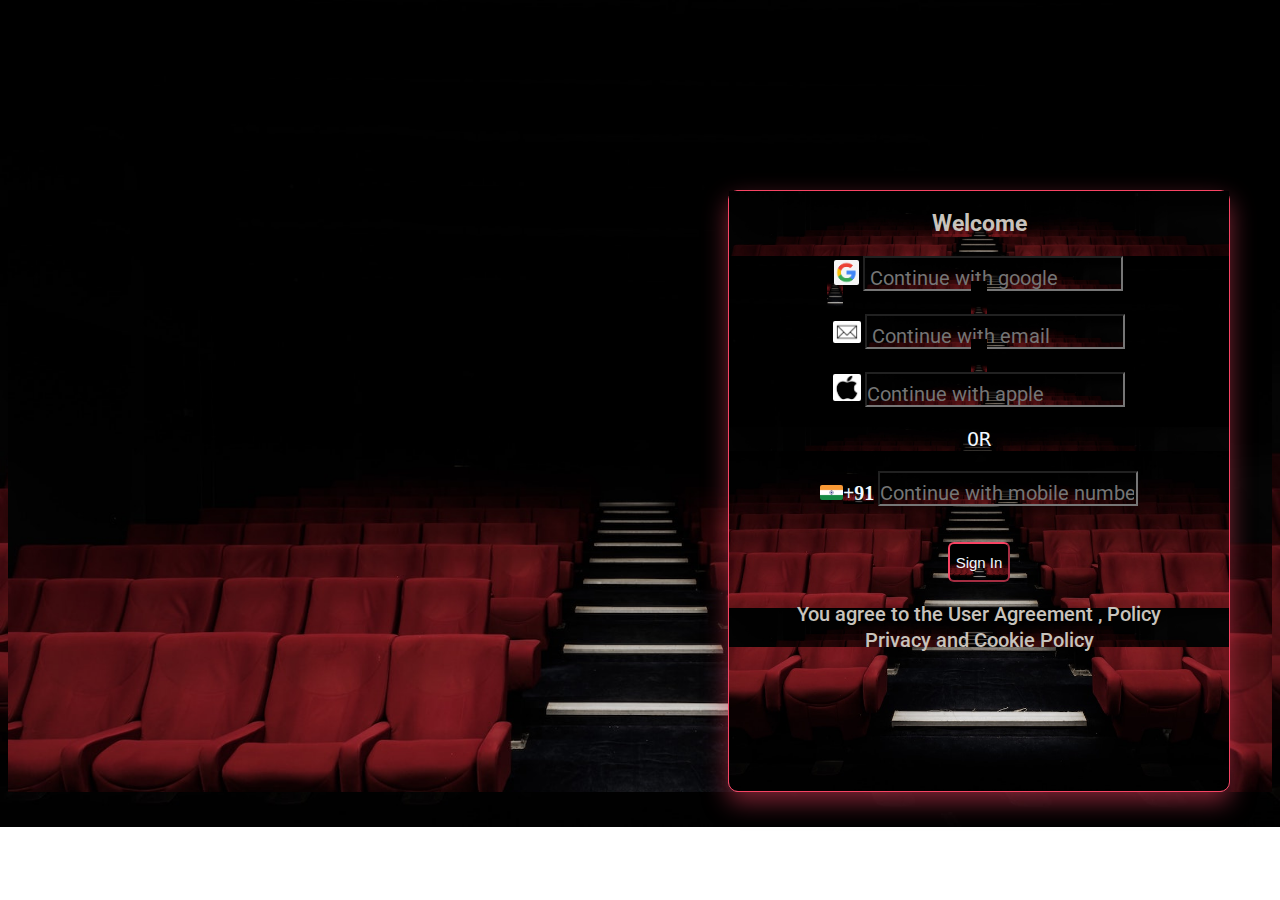
<file: index.html>
<!DOCTYPE html>
<html lang="en">

<head>
    <meta charset="UTF-8">
    <meta name="viewport" content="width=\, initial-scale=1.0">
    <title>loginpage</title>
    <link rel="stylesheet" href="login.css">
</head>

<body>
    <div>
        <header>
            <h2>Welcome</h2>
        </header>
        <label for="google" class="google" ></label><img
            src="/google.jpeg"
            height="25px">
        <input type="text" placeholder=" Continue with google" class="place"><br>
        <label for="email"></label><br><img
            src="/email.jpg"
            height="22px">
        <input type="text" placeholder=" Continue with email" class="place"><br>
        <label for="apple"></label><br>
        <img src="/images.png"
            height="27px" width="auto">
        <input type="text" placeholder="Continue with apple" class="place"><br>
        <pre>OR</pre>

        <img src="/indlogo.jpg"
            height="15px"><b>+91</b>
        <input id="mobileNo" type="tel" pattern="[0-9]*" placeholder="Continue with mobile number" class="place"> <br><br><br>
        <a href="#"> <button type="button">Sign In</button> </a><br><br>
        <p>You agree to the User Agreement , Policy <br> <br> Privacy and Cookie Policy </p>

    </div>
</body>
</html>
<!-- <label for="mobileNo" class="mobile no.">Continue with mobile number</label> -->
</file>
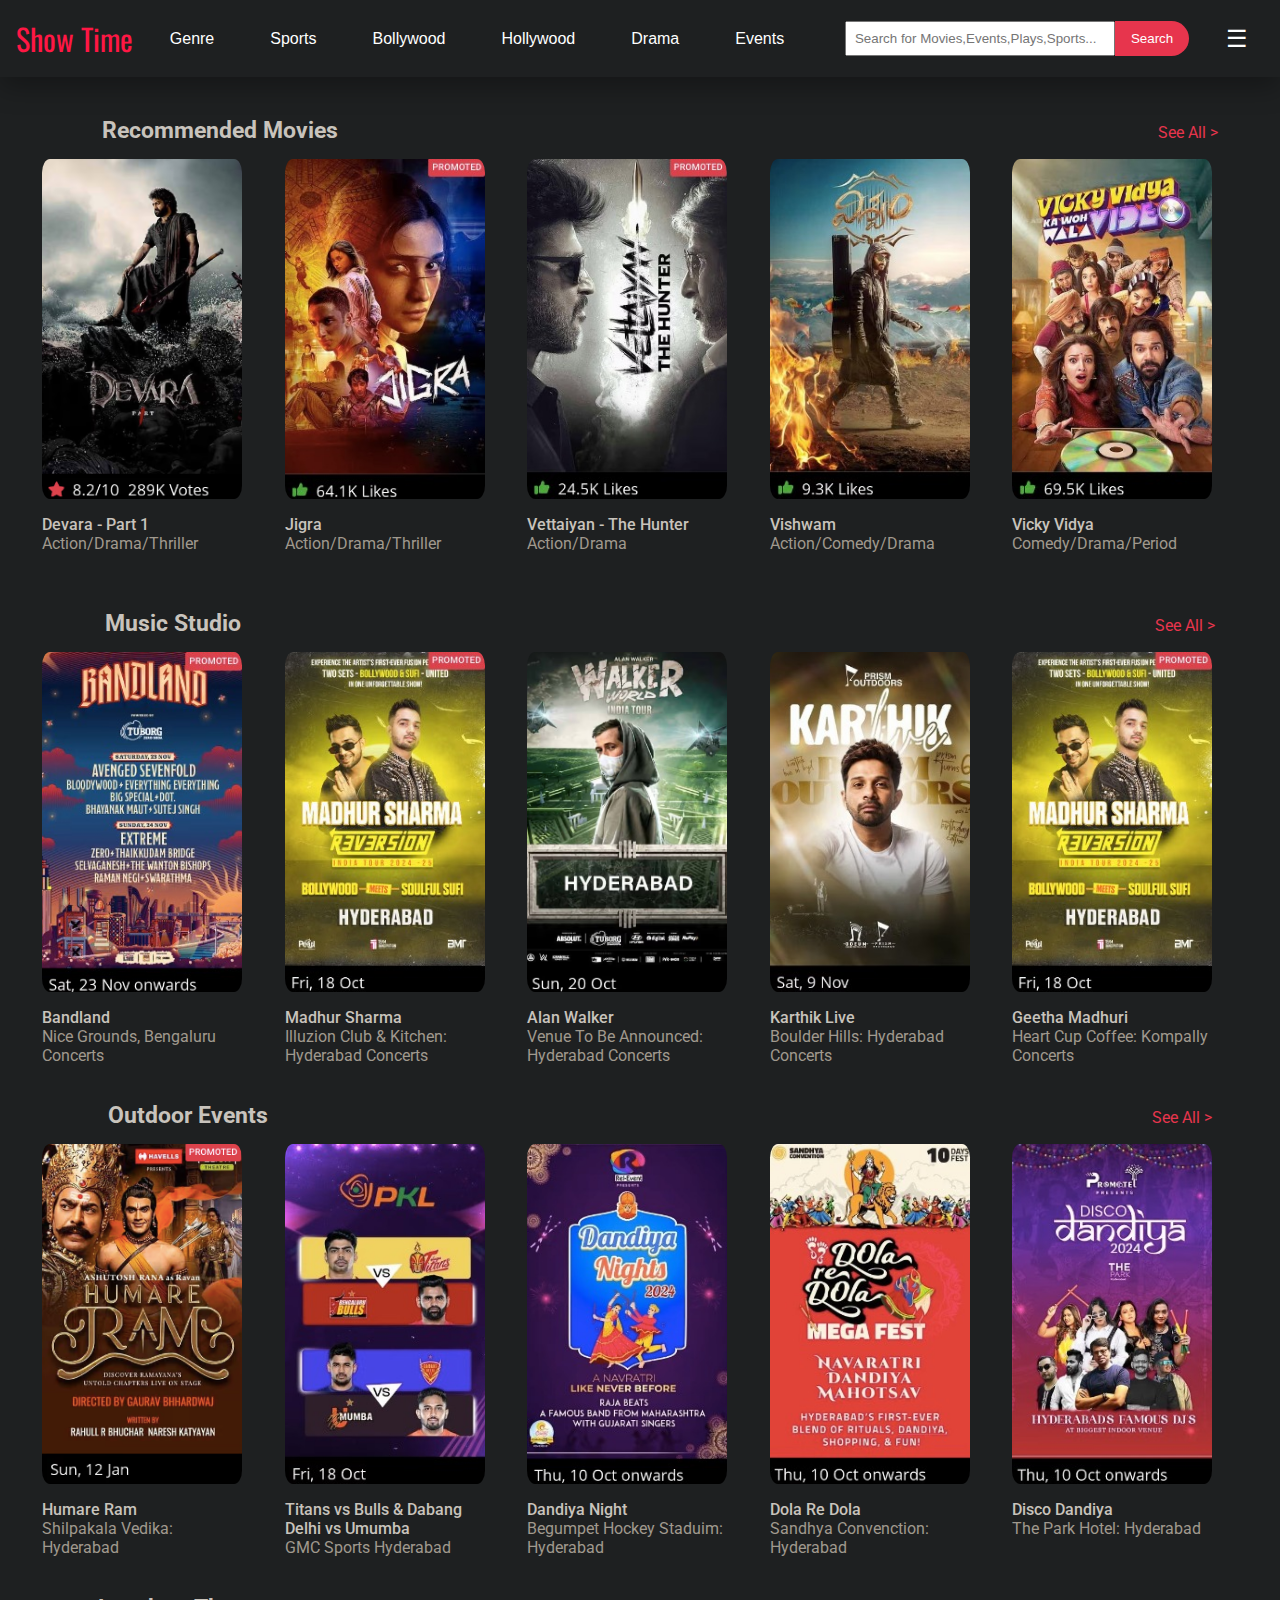
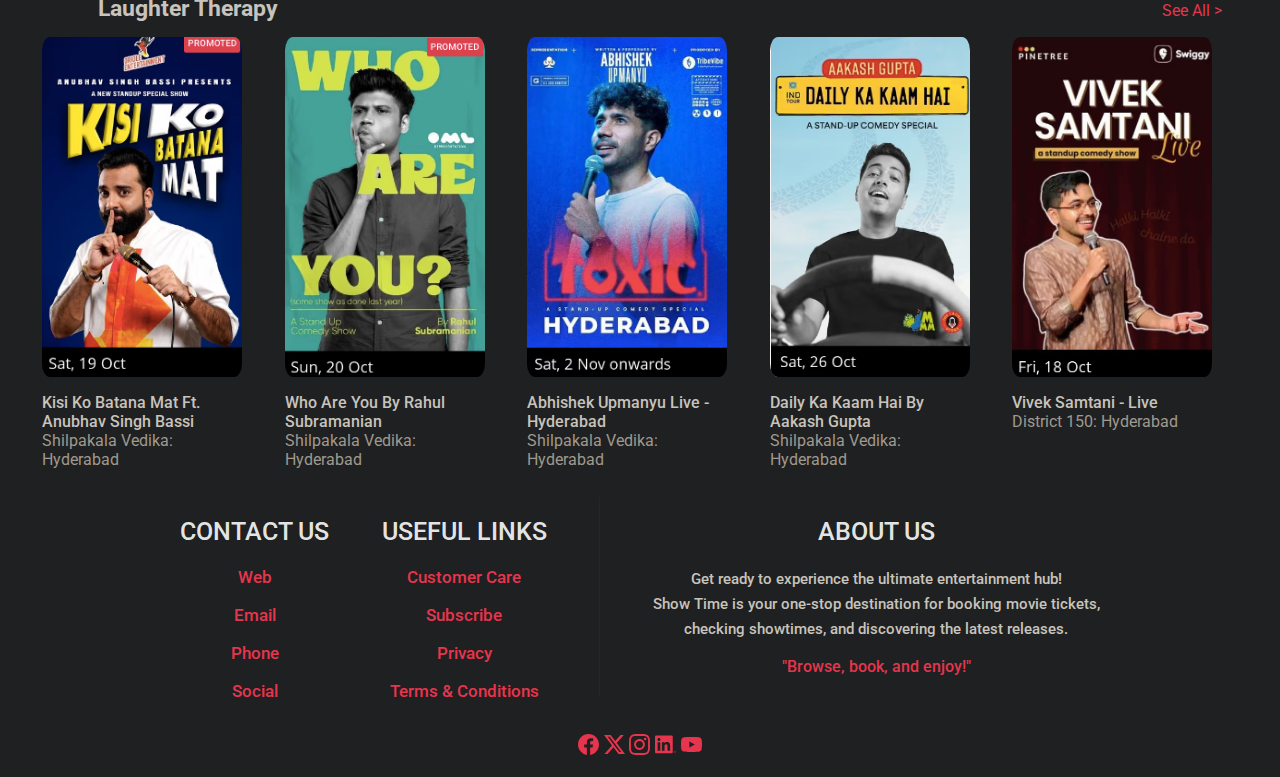
<file: ASIIN/indexxx.html>
<!DOCTYPE html>
<html lang="en">
<head>
    <meta charset="UTF-8">
    <meta name="viewport" content="width=device-width, initial-scale=1.0">
    <title>ShowTime</title>
    <link rel="stylesheet" href="styleeeee.css">
    <link href="https://fonts.googleapis.com/icon?family=Material+Icons"
      rel="stylesheet">

</head>

<header class="header">
    <div class="logo">
         Show Time
    </div>
    <nav class="nav-menu">
        <div class="nav-item">
            <a href="#" class="nav-link">Genre</a>
            <ul class="sub-menu">
                <li><a href="#">Action</a></li>
                <li><a href="#">Comedy</a></li>
                <li><a href="#">Drama</a></li>
                <li><a href="#">Romance</a></li>
                <li><a href="#">Thriller</a></li>
                <li><a href="#">Sci-Fi</a></li>
                <li><a href="#">Fantasy</a></li>
                <li><a href="#">Adventure</a></li>
                <li><a href="#">Animation</a></li>
                <li><a href="#">Mystery</a></li>
            </ul>
        </div>
        <div class="nav-item">
            <a href="#" class="nav-link">Sports</a>
            <ul class="sub-menu">
                <li><a href="#">Live Sports</a></li>
                <li><a href="#">Esports</a></li>
                <li><a href="#">Cricket</a></li>
                <li><a href="#">Competitions</a></li>
                <li><a href="#">Football</a></li>
            </ul>
        </div>
        <div class="nav-item">
            <a href="#" class="nav-link">Bollywood</a>
            <ul class="sub-menu">
                <li><a href="#">Recent Movies</a></li>
                <li><a href="#">Top Rated</a></li>
                <li><a href="#">Most watched</a></li>
                <li><a href="#">Upcoming movies</a></li>
            </ul>
        </div>
        <div class="nav-item">
            <a href="#" class="nav-link">Hollywood</a>
            <ul class="sub-menu">
                <li><a href="#">New Releases</a></li>
                <li><a href="#">Top Hits</a></li>
                <li><a href="#">Marvel</a></li>
                <li><a href="#">Action</a></li>
            </ul>
        </div>
        <div class="nav-item">
            <a href="#" class="nav-link">Drama</a>
            <ul class="sub-menu">
                <li><a href="#">Blockbusters</a></li>
                <li><a href="#">Action Films</a></li>
                <li><a href="#">Romantic</a></li>
            </ul>
        </div>
        <div class="nav-item">
            <a href="#" class="nav-link">Events</a>
            <ul class="sub-menu">
                <li><a href="#">Latest Hits</a></li>
                <li><a href="#">Classic Movies</a></li>
            </ul>
        </div>
    </nav>
    <div class="search-container">
        <input type="text" placeholder="Search for Movies,Events,Plays,Sports...">
        <button class="button">Search</button>
    </div>
    <label for="sidebar-toggle" class="toggle-label">☰</label>
</header>

<input type="checkbox" id="sidebar-toggle">
<div class="sidebar">
    <label for="sidebar-toggle" class="close-sidebar">×</label>
    <h3>  Welcome, User</h3>
    <ul>
        <li><a href="#"><i class="material-icons">notifications  </i> Notifications</a></li>
        <li><a href="#"><i class="material-icons">confirmation_number   </i> Your Tickets</a></li>
        <li><a href="#"><i class="material-icons">video_library   </i> Stream Library</a></li>
        <li><a href="#"><i class="material-icons">help   </i> Help & Support</a></li>
        <li><a href="#"><i class="material-icons">settings   </i> Account & Settings</a></li>
        <li><a href="#"><i class="material-icons">stars   </i> Rewards</a></li>
    </ul>
</div>
    <h1>Recommended Movies</h1>
    <a id="seeall" href="https://in.bookmyshow.com/explore/movies-hyderabad" target="_main">See All ></a>
    <div id="container">
        <div class="movie"><a href="https://in.bookmyshow.com/hyderabad/movies/devara-part-1/ET00310216" target="_main">
                       <div id="movieimage1" class="movieimage">
                       </div>
                       <div class="movietext">
                               <p class="fonts"> Devara - Part 1
                                    <br>
                                    <span class="des">Action/Drama/Thriller</span>
                               </p>
                       </div></a>
        </div>
        <div class="movie"><a href="https://in.bookmyshow.com/hyderabad/movies/jigra/ET00370844" target="_main">
                        <div id="movieimage2" class="movieimage">
                        </div>
                        <div class="movietext">
                                <p class="fonts">Jigra
                                <br>
                                <span class="des">Action/Drama/Thriller</span>
                                    </p>
                        </div></a>
        </div>
        <div class="movie"><a href="https://in.bookmyshow.com/hyderabad/movies/vettaiyan-the-hunter/ET00412743" target="_main">
                        <div id="movieimage3" class="movieimage">
                        </div>
                        <div class="movietext">
                            <p class="fonts">Vettaiyan - The Hunter
                                <br>
                                <span class="des">Action/Drama</span>
                            </p>
                        </div></a>
        </div>
        <div class="movie"><a href="https://in.bookmyshow.com/hyderabad/movies/viswam/ET00394800" target="_main">
                        <div id="movieimage4" class="movieimage">
                        </div>
                        <div class="movietext">
                            <p class ="fonts">Vishwam
                                <br>
                                <span class="des">Action/Comedy/Drama</span>
                            </p>
                        </div></a>
        </div>
        <div class="movie"><a href="https://in.bookmyshow.com/hyderabad/movies/vicky-vidya-ka-woh-wala-video/ET00395211" target="_main">
                        <div id="movieimage5" class="movieimage">
                        </div>
                        <div class="movietext">
                            <p class="fonts">Vicky Vidya
                                <br>
                                <span class="des">Comedy/Drama/Period</span>
                            </p>
                        </div></a>
        </div>
    </div>

    <h1>Music Studio</h1>
    <a id="seeall1" target="_main" href="https://in.bookmyshow.com/explore/music-shows-hyderabad">See All ></a>  
    <div id="container">
        <div class="movie"><a href="https://in.bookmyshow.com/events/bandland-2024/ET00406791" target="_main">
            <div id="musicimage1" class="movieimage">
            </div>
            <div class="movietext">
                    <p class="fonts">Bandland
                        <br>
                        <span class="des">Nice Grounds, Bengaluru Concerts</span>
                    </p>
            </div></a>
</div>
<div class="movie"><a href="https://in.bookmyshow.com/events/madhur-sharma-reversion-india-tour-hyderabad/ET00414395" target="_main">
             <div id="musicimage2" class="movieimage">
             </div>
             <div class="movietext">
                <p class="fonts">Madhur Sharma
                    <br>
                    <span class="des">Illuzion Club & Kitchen: Hyderabad Concerts</span>
                </p>
             </div></a>
</div>
<div class="movie"><a href="https://in.bookmyshow.com/events/sunburn-arena-ft-alan-walker-hyderabad/ET00394924" target="_main">
             <div id="musicimage3" class="movieimage">
             </div>
             <div class="movietext">
                <p class="fonts">Alan Walker
                    <br>
                    <span class="des">Venue To Be Announced: Hyderabad Concerts</span>
                </p>
             </div></a>
</div>
<div class="movie"><a href="https://in.bookmyshow.com/events/karthik-live-presented-by-prism-club/ET00408130" target="_main">
             <div id="musicimage4" class="movieimage">
             </div>
             <div class="movietext">
                <p class="fonts">Karthik Live
                    <br>
                    <span class="des">Boulder Hills: Hyderabad Concerts</span>
                </p>
             </div></a>
</div>
<div class="movie"><a href="https://in.bookmyshow.com/events/geetha-madhuri-biggest-live-concert-in-hyderabad/ET00410363" target="_main">
             <div id="musicimage5" class="movieimage">
             </div>
             <div class="movietext">
                <p class="fonts">Geetha Madhuri
                    <br>
                    <span class="des">Heart Cup Coffee: Kompally Concerts</span>
                </p>
             </div></a>
    </div>
</div>

<h1>Outdoor Events</h1>
<a id="seeall2" target="_main" href="https://in.bookmyshow.com/explore/outdoor-events-hyderabad">See All ></a>
<div id="container">
    <div class="movie"><a href="https://in.bookmyshow.com/plays/humare-ram-ft-ashutosh-rana-and-rahull-r-bhuchar/ET00376688" target="_main">
        <div id="eventsimage1" class="movieimage">
        </div>
        <div class="movietext">
            <p class="fonts">Humare Ram
                <br>
                <span class="des">Shilpakala Vedika: Hyderabad</span>
            </p>
        </div></a>
</div>
<div class="movie"><a href="https://in.bookmyshow.com/sports/titans-vs-bulls-dabang-delhi-vs-umumba/ET00414433" target="_main">
         <div id="eventsimage2" class="movieimage">
         </div>
         <div class="movietext">
            <p class="fonts">Titans vs Bulls & Dabang Delhi vs Umumba
                <br>
                <span class="des">GMC Sports Hyderabad</span>
            </p>
         </div></a>
</div>
<div class="movie"><a href="https://in.bookmyshow.com/activities/dandiya-nights-2024-hyd-s-biggest-open-air-dandiya/ET00409455" target="_main">
         <div id="eventsimage3" class="movieimage">
         </div>
         <div class="movietext">
            <p class="fonts">Dandiya Night
                <br>
                <span class="des">Begumpet Hockey Staduim: Hyderabad</span>
            </p>
         </div></a>
</div>
<div class="movie"><a href="https://in.bookmyshow.com/activities/dandiya-nights-by-sandhya-2024-sandhya-convention/ET00410481" target="_main">
         <div id="eventsimage4" class="movieimage">
         </div>
         <div class="movietext">
            <p class="fonts">Dola Re Dola
                <br>
                <span class="des">Sandhya Convenction: Hyderabad</span>
            </p>
         </div></a>
</div>
<div class="movie"><a href="https://in.bookmyshow.com/activities/disco-dandiya-nights-2024-the-park-hotel/ET00411806" target="_main">
         <div id="eventsimage5" class="movieimage">
         </div>
         <div class="movietext">
            <p class="fonts">Disco Dandiya
                <br>
                <span class="des">The Park Hotel: Hyderabad</span>
            </p>
         </div></a>
</div>
</div>

<h1>Laughter Therapy</h1>
<a id="seeall3" target="_main" href="https://in.bookmyshow.com/explore/comedy-shows-hyderabad">See All ></a>
<div id="container">
    <div class="movie"><a href="https://in.bookmyshow.com/events/anubhav-singh-bassi-new-material/ET00355125" target="_main">
                   <div id="laughterimage1" class="movieimage">
                   </div>
                   <div class="movietext">
                           <p class="fonts"> Kisi Ko Batana Mat Ft. Anubhav Singh Bassi
                                <br>
                                <span class="des">Shilpakala Vedika: Hyderabad</span>
                           </p>
                   </div></a>
    </div>
    <div class="movie"><a href="https://in.bookmyshow.com/events/who-are-you-by-rahul-subramanian/ET00384155" target="_main">
                    <div id="laughterimage2" class="movieimage">
                    </div>
                    <div class="movietext">
                            <p class="fonts">Who Are You By Rahul Subramanian
                                <br>
                                <span class="des">Shilpakala Vedika: Hyderabad</span>
                            </p>
                    </div></a>
    </div>
    <div class="movie"><a href="https://in.bookmyshow.com/events/abhishek-upmanyu-live/ET00373688" target="_main">
                    <div id="laughterimage3" class="movieimage">
                    </div>
                    <div class="movietext">
                        <p class="fonts">Abhishek Upmanyu Live - Hyderabad
                            <br>
                            <span class="des">Shilpakala Vedika: Hyderabad</span>
                        </p>
                    </div></a>
    </div>
    <div class="movie"><a href="https://in.bookmyshow.com/events/excuse-me-brother-standup-solo-by-aakash-gupta/ET00347268" target="_main">
                    <div id="laughterimage4" class="movieimage">
                    </div>
                    <div class="movietext">
                        <p class ="fonts">Daily Ka Kaam Hai By Aakash Gupta
                            <br>
                            <span class="des">Shilpakala Vedika: Hyderabad</span>
                        </p>
                    </div></a>
    </div>
    <div class="movie"><a href="https://in.bookmyshow.com/events/vivek-samtani-live/ET00408092" target="_main">
                    <div id="laughterimage5" class="movieimage">
                    </div>
                    <div class="movietext">
                        <p class="fonts">Vivek Samtani - Live
                            <br>
                            <span class="des">District 150: Hyderabad</span>
                        </p>
                    </div></a>
    </div>
</div>
<div class="outerbox">
    <div class="line1">
        <h2>CONTACT US</h2>
        <p><a href="#">Web</a></p>
        <p><a href="#">Email</a></p>
        <p><a href="#">Phone</a></p>
        <p><a href="#">Social</a></p>
    </div>
    <div class="line2">
        <h2>USEFUL LINKS</h2>
        <p><a href="#">Customer Care</a></p>
        <p><a href="#">Subscribe</a></p>
        <p><a href="#">Privacy</a></p>
        <p><a href="#">Terms & Conditions</a></p>
    </div>
    <div class = "vline"></div>
    <div class="line3">
        <h2>ABOUT US</h2>
        <p id="k">Get ready to experience the ultimate entertainment hub!<br>
            Show Time is your one-stop destination for booking movie tickets,<br>
            checking showtimes, and discovering the latest releases.<br>
            <div class="aboutusbold">"Browse, book, and enjoy!"</div>
        </p>
    </div>
</div>

    <div class = "hline"></div>

<div class="social">
   <div><a href="#"><img src="face.svg"></a></div>
        <div><a href="#"><img src="x.svg"></a></div>
            <div><a href="#"><img src="insta.svg"></a></div>
                <div><a href="#"><img src="lin.svg"></a></div>
                    <div><a href="#"><img src="yt.svg"></a></div>
                    


</div>
</body>
</html>
</file>
<file: login.css>
@import url('https://fonts.googleapis.com/css2?family=Roboto:ital,wght@0,100;0,300;0,400;0,500;0,700;0,900;1,100;1,300;1,400;1,500;1,700;1,900&display=swap');
@import url('https://fonts.googleapis.com/css2?family=Afacad+Flux:wght@100..1000&family=Open+Sans:ital,wght@0,300..800;1,300..800&display=swap');   

*{ background-image:  url('/BACKGROUND.jpg');
            background-size: cover; 
            background-position: center;
            background-repeat: no-repeat; 
            color: aliceblue;
}




    div {
        text-align: center;
        height: 600px;
        width: 500px;
        background-color: rgb(255, 255, 255);
        border: 1px solid rgb(248, 68, 100);
        margin-left: 720px;
        margin-top: 190px;
        border-radius: 10px;
        /* box-shadow: 0 0px 45px rgb(0 , 0, 0, 0.3); */
        box-shadow: 0px 10px 25px rgba(248, 68, 100, 0.5);}

img{border-radius: 2px;}

    label {
        padding: 10px 0px 20px 16px;
        font-size: 20px;
    }

    input {
        height: 20px;
        width: auto;
        padding-top: 10px;
        padding-left: 0px;
        font-size: 20px;
    }

    header {
        font-size: large;
    }

    button {
        height: 40px;
        width: auto;
        font-size: 15px;
        background-color: rgb(248, 68, 100);
        border-radius: 6px;
        border-color: rgb(248, 68, 100);
        color: aliceblue;}
        .google{
            margin: -9px;
            /* height: 30px; */
        }

    b {
        font-size: 20px;
    }

    pre {
        font-size: 20px;
    }

    p {
        font-size: 20px;
        font-family: "Roboto", sans-serif;
    font-weight: 500;
    font-style: normal;
    margin-top: 8px;
    color : #C8C3BC;
    line-height: 13px;
    }
  h2{
    display: inline-block;
    font-family: "Roboto", sans-serif;
    font-weight: 700;
    font-style: normal;
    font-size: 23px;      
    color : #C8C3BC;  
  }
.place{
    color:#A0998E;
    font-family: "Roboto", sans-serif;
    font-weight: 400;
   font-style: normal;
}
</file>
<file: ASIIN/styleeeee.css>
@import url('https://fonts.googleapis.com/css2?family=Roboto:ital,wght@0,100;0,300;0,400;0,500;0,700;0,900;1,100;1,300;1,400;1,500;1,700;1,900&display=swap');
@import url('https://fonts.googleapis.com/css2?family=Afacad+Flux:wght@100..1000&family=Open+Sans:ital,wght@0,300..800;1,300..800&display=swap');
@import url('https://fonts.googleapis.com/css2?family=Oswald:wght@200..700&display=swap');

body {
    font-family: Arial, sans-serif;
    margin: 0;
    padding: 0;
    background-color: #1E2021; 
}

.header {
    display: flex;
    justify-content: space-between;
    align-items: center;
    padding: 1rem;
    background-color: #1E2021;
    color: white;
    box-shadow: 0 10px 25px rgba(0, 0, 0, 0.3);
    background-color: #1E2021; 
}


img {
    width: 150px;
    height: 100px;
}
.logo img {
    height: 50px;
}
.logo{
    color:#FF1744;
    font-size: 30px;
    font-family: "Oswald", sans-serif;
    font-optical-sizing: auto;
    font-weight: 600px;
    font-style: bold;
}
.nav-menu {
    display: flex;
}
.nav-item {
    position: relative;
    margin-right: 1.5rem;
}
.nav-item > a {
    color: white;
    text-decoration: none;
    padding: 0.5rem 1rem;
    display: block;
}
.sub-menu {
    display: none;
    position: absolute;
    background-color: rgba(30, 32, 33,0.9);
    padding: 0.5rem;
    list-style-type: none;
    min-width: 150px;
    border-radius: 6px;
}
.nav-item:hover .sub-menu {
    display: block;
}
.sub-menu li {
    margin: 0.5rem 0;
}
.sub-menu a {
    color: white;
    text-decoration: none;
    padding: 0.5rem 1rem;
    display: block;
}
.search-container {
    display: flex;
}
.search-container input {
    padding: 0.5rem;
    width: 250px;
}
.search-container button {
    padding: 0.5rem 1rem;
    background-color: rgb(231, 53, 77);
    color: white;
    border: none;
    cursor: pointer;
    border-top-right-radius: 30px;
    border-bottom-right-radius: 30px;
}
.button:hover {
    background: #FF1744;
}
.nav-link:hover {
    background-color: rgb(231, 53, 77);            
    color: white;
    border-radius: 0.5rem;
}
#sidebar-toggle {
    display: none;
}
#sidebar-toggle:checked ~ .sidebar {
    right: 0;
}
.sidebar {
    position: fixed;
    right: -300px;
    top: 0;
    width: 200px;
    height: 100%;
    background: rgba(30, 32, 33,0.9);
    color: #C8C3BC;
    transition: right 0.3s ease-in-out;
    padding: 1rem;
    z-index: 1000;
}
.close-sidebar {
    font-size: 1.5rem;
    cursor: pointer;
    text-align: right;
}
.sidebar ul {
    list-style-type: none; 
    padding: 0; 
    margin: 0;
}

.sidebar li {
    margin: 10px 0; 
}

.sidebar a {
    display: flex;
    align-items: center; 
    text-decoration: none; 
    color: inherit; 
    padding: 8px 10px; 
}
.toggle-label {
    cursor: pointer;
    font-size: 1.5rem;
    padding: 0 1rem;
}
h1 {
    margin-bottom: 5px;
    margin-left: 40px;
    display: inline-block;
    font-family: "Roboto", sans-serif;
    font-weight: 700;
    font-style: normal;
    font-size: 23px;      
    color: #C8C3BC;  
    padding-top: 25px;    
}

#container {
    text-align: center;
    width: 98vw;
    height: 410px;
    display: flex;
    justify-content: space-evenly;
    padding-top: 10px;
}

.movie {
    height: 400px;
    width: 200px;
    display: inline-block;
}

.movieimage {
    width: 100%;
    height: 340px;
    background-color: blueviolet;
    border-radius: 4%;
}

.movietext {
    width: 100%;
    height: 60px;
    font-family: "Roboto", sans-serif;
    font-weight: 500;
    font-style: normal;
    margin-top: 8px;
    color: #C8C3BC;
    text-align: left;
}
a {
    text-decoration: none;
}
#seeall {
    display: inline-block;
    padding-left: 815px;
    font-family: "Roboto", sans-serif;
    font-weight: 400;
    font-style: normal;
    color: #E7354D;
}

/* Movie Images */
#movieimage1 {
    background-image: url(devara.png);
    background-size: cover;
}
#movieimage2 {
    background-image: url(jigra.jpeg);
    background-size: cover;
}
#movieimage3 {
    background-image: url(the\ hunter.jpeg);
    background-size: cover;
}
#movieimage4 {
    background-image: url(vishwam.jpeg);
    background-size: cover;
}
#movieimage5 {
    background-image: url(vicky\ vidya.jpeg);
    background-size: cover;
}

/* MUSIC STUDIO */ 
#musicimage1 {
    background-image: url(bandland.jpeg);
    background-size: cover;
}
#musicimage2 {
    background-image: url(madhur\ sharma.jpeg);
    background-size: cover;
}
#musicimage3 {
    background-image: url(alan\ walker.png);
    background-size: cover;
}
#musicimage4 {
    background-image: url(karthik\ live.jpeg);
    background-size: cover;
}
#musicimage5 {
    background-image: url(madhur\ sharma.jpeg);
    background-size: cover;
}

/* OUTDOOR EVENTS */
#eventsimage1 {
    background-image: url(humare\ ram.png);
    background-size: cover;
}
#eventsimage2 {
    background-image: url(pkl.jpeg);
    background-size: cover;
}
#eventsimage3 {
    background-image: url(dandiya\ nights.jpeg);
    background-size: cover;
}
#eventsimage4 {
    background-image: url(dola\ re\ dola.jpeg);
    background-size: cover;
}
#eventsimage5 {
    background-image: url(disco.jpeg);
    background-size: cover;
}

#seeall1, #seeall2, #seeall3 {
    display: inline-block;
    font-family: "Roboto", sans-serif;
    font-weight: 400;
    font-style: normal;
    color: #E7354D;
}

#seeall1 {
    padding-left: 910px;
}
#seeall2 {
    padding-left: 880px;
}
#seeall3 {
    padding-left: 880px;
}

.des {
    color: #A0998E;
    font-family: "Roboto", sans-serif;
    font-weight: 400;
    font-style: normal;
}

/* LAUGHTER THERAPY */
#laughterimage1 {
    background-image: url(kisi\ ko\ batana\ mat.png);
    background-size: cover;
}
#laughterimage2 {
    background-image: url(who\ are\ u\ by\ rahul\ .png);
    background-size: cover;
}
#laughterimage3 {
    background-image: url(abhishek\ upmanyu.png);
    background-size: cover;
}
#laughterimage4 {
    background-image: url(daily\ ka\ kaam\ hai.png);
    background-size: cover;
}
#laughterimage5 {
    background-image: url(vivek\ samtani.png);
    background-size: cover;
}
.material-icons {
    margin-right: 8px; 
    line-height: normal; 
    color : rgba(255,255,255,0.8);
}

body {
    text-align: center;
}
.outerbox {

    width:100% auto;
    height: 270px;
    margin: 0px;
    padding: 50px 10%;
    color:black;
    display:flex;
    box-sizing: border-box;
    font-family:"anton";
    justify-content: space-evenly;
    background-color:#1E2021;
}

/* .outerbox div h2 {
  font-family: "Jost", sans-serif;
  font-optical-sizing: auto;
  font-style: normal;
  font-weight: 100;

} */

.outerbox div h2 {
    font-family: "Roboto", sans-serif;
    font-weight: 500;
    font-style: normal;
  font-variation-settings:
    "slnt" 0;
  font-size: 25px;
  color : rgba(255,255,255,0.9);
}

.social {
  background-color: #1E2021;
  display: flex;
  justify-content: space-evenly;
  align-items: center;
  height: 40px;
padding: 10px 45%; }

.social div {
  flex-grow: 1;
}

.vline {

  text-align: center;
  justify-content: center;
  border-left: 1px solid rgb(10, 58, 10);
  height: 200px;

}

.social div a img:hover {
  filter: brightness(100%); 
  font-size: 80px;
  opacity: 75%;
  filter: contrast(100%);
  transition: 0.2s;
  transform: scale(1.3);
}

.outerbox div p {
  font-size: 17px;
}


.outerbox .line3 h2 {
  font-size: 25px;
  
}

.outerbox .line3 p {
  font-family: "Libre Baskerville", serif;
  font-weight: 40;
  font-style: normal;
  font-size: small;
}

.social img {
  width: 21px;
  height: 21px;
  transition: transform 0.2s;
}

.aboutusbold {
    font-family: "Roboto", sans-serif;
    font-weight: 500;
    font-style: normal;
  color: rgb(231, 53, 77);

}

.line1 a {
  text-decoration: none;
  color: rgb(231, 53, 77);
  font-family: "Roboto", sans-serif;
    font-weight: 500;
    font-style: normal;
}

.line2 a {
  
  text-decoration: none;
  color: rgb(231, 53, 77);
  font-family: "Roboto", sans-serif;
    font-weight: 500;
    font-style: normal;

}

.line1 a:hover {
  opacity:70%;
  font-size: 19px;
  transition: 0.1s;
}


.line2 a:hover {
  opacity:70%;
  font-size: 19px;
  transition: 0.1s;
}
#k{
  color:#C8C3BC;
  line-height: 25px;
  font-size: 15px;
  font-family: "Roboto", sans-serif;
    font-weight: 500;
    font-style: normal;
}

/* 
/* 
.libre-baskerville-bold {
  font-family: "Libre Baskerville", serif;
  font-weight: 700;
  font-style: normal;
}

.libre-baskerville-regular-italic {
  font-family: "Libre Baskerville", serif;
  font-weight: 400;
  font-style: italic;} */


/* 

.outerbox .line2 p {
  font-size: 17px;
} */

/* 

.hline {

  text-align: center;
  justify-content: center;
  border-top:1px solid rgb(10, 58, 10)  ;
  /* width: 100%;
} */
/* .line1{
  margin-bottom: 50px;
}
.line2{
  height: 200px;
} */
</file>
